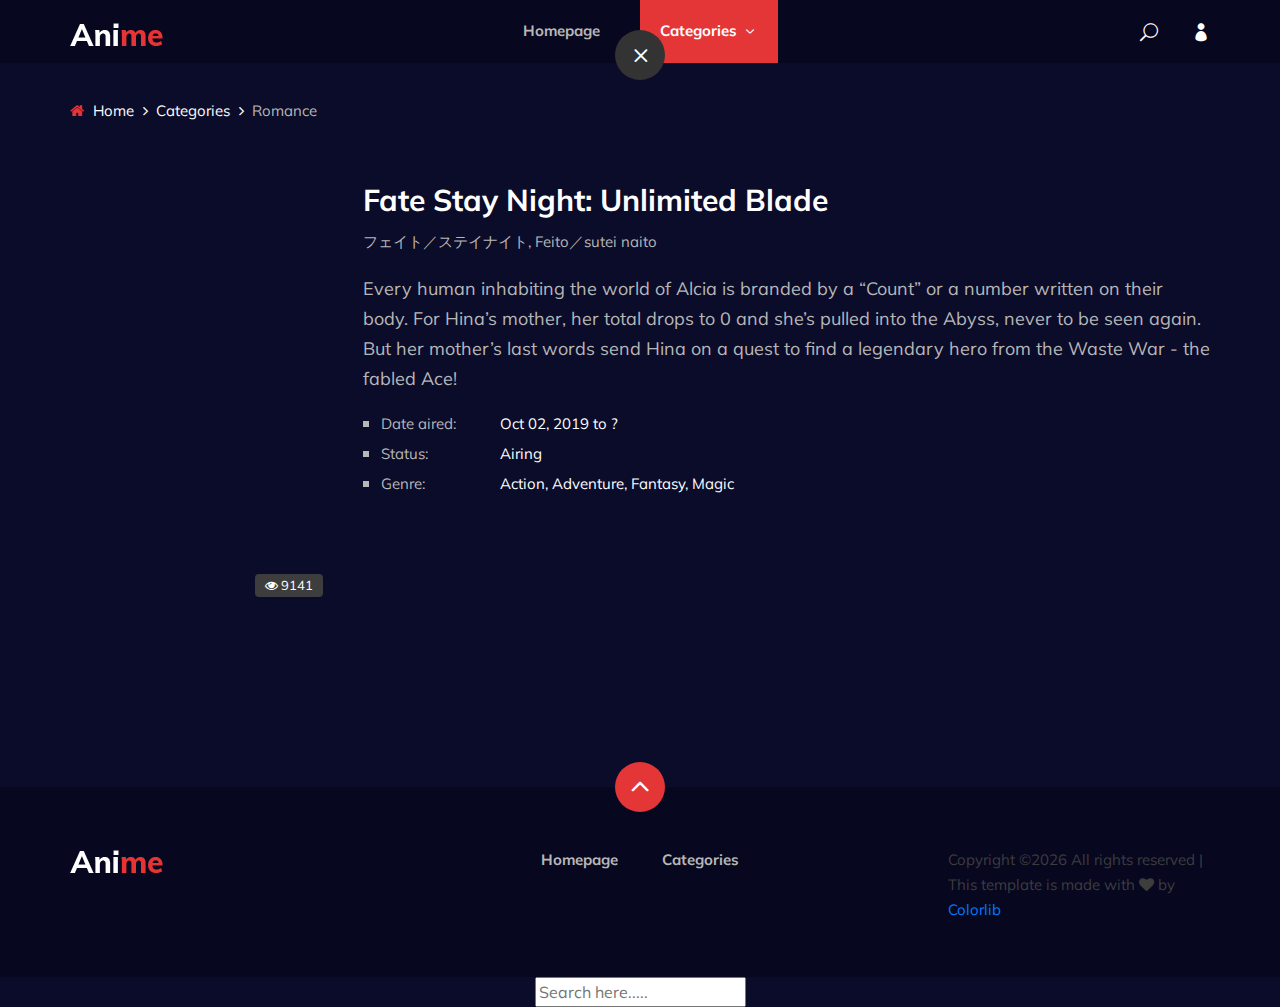
<file: anime-details.html>
<!DOCTYPE html>
<html lang="zxx">

<head>
    <meta charset="UTF-8">
    <meta name="description" content="Anime Template">
    <meta name="keywords" content="Anime, unica, creative, html">
    <meta name="viewport" content="width=device-width, initial-scale=1.0">
    <meta http-equiv="X-UA-Compatible" content="ie=edge">
    <title>Anime | Template</title>

    <!-- Google Font -->
    <link href="https://fonts.googleapis.com/css2?family=Oswald:wght@300;400;500;600;700&display=swap" rel="stylesheet">
    <link href="https://fonts.googleapis.com/css2?family=Mulish:wght@300;400;500;600;700;800;900&display=swap"
        rel="stylesheet">
    <link rel="stylesheet" href="https://unpkg.com/swiper@8/swiper-bundle.min.css" />
    <!-- Css Styles -->
    <link rel="stylesheet" href="css/bootstrap.min.css" type="text/css">
    <link rel="stylesheet" href="css/font-awesome.min.css" type="text/css">
    <link rel="stylesheet" href="css/elegant-icons.css" type="text/css">
    <link rel="stylesheet" href="css/style.css" type="text/css">
</head>

<body>
    <!-- Page Preloder -->
    <div id="preloder" class="preloder">
        <div class="loader"></div>
    </div>

    <!-- Header Section Begin -->
    <header class="header">
        <div class="container">
            <div class="row">
                <div class="col-lg-2">
                    <div class="header__logo">
                        <a href="./index.html">
                            <img src="img/logo.png" alt="">
                        </a>
                    </div>
                </div>
                <div class="col-lg-8">
                    <div class="header__nav">
                        <nav class="header__menu mobile-menu">
                            <ul>
                                <li><a href="./index.html">Homepage</a></li>
                                <li class="active"><a href="./categories.html">Categories <span class="arrow_carrot-down"></span></a>
                                    <ul class="dropdown">
                                        <li><a href="./categories.html">Categories</a></li>
                                    </ul>
                                </li>
                            </ul>
                        </nav>
                    </div>
                </div>
                <div class="col-lg-2">
                    <div class="header__right">
                        <a href="#" class="search-switch"><span class="icon_search"></span></a>
                        <a href="./login.html"><span class="icon_profile"></span></a>
                    </div>
                </div>
            </div>
            <div id="mobile-menu-wrap"></div>
        </div>
    </header>
    <!-- Header End -->

    <!-- Breadcrumb Begin -->
    <div class="breadcrumb-option">
        <div class="container">
            <div class="row">
                <div class="col-lg-12">
                    <div class="breadcrumb__links">
                        <a href="./index.html"><i class="fa fa-home"></i> Home</a>
                        <a href="./categories.html">Categories</a>
                        <span>Romance</span>
                    </div>
                </div>
            </div>
        </div>
    </div>
    <!-- Breadcrumb End -->

    <!-- Anime Section Begin -->
    <section class="anime-details spad">
        <div class="container">
            <div class="anime__details__content">
                <div class="row">
                    <div class="col-lg-3">
                        <div class="anime__details__pic set-bg" data-setbg="img/anime/details-pic.jpg">
                            <div class="view"><i class="fa fa-eye"></i> 9141</div>
                        </div>
                    </div>
                    <div class="col-lg-9">
                        <div class="anime__details__text">
                            <div class="anime__details__title">
                                <h3>Fate Stay Night: Unlimited Blade</h3>
                                <span>フェイト／ステイナイト, Feito／sutei naito</span>
                            </div>
   
                            <p>Every human inhabiting the world of Alcia is branded by a “Count” or a number written on
                                their body. For Hina’s mother, her total drops to 0 and she’s pulled into the Abyss,
                                never to be seen again. But her mother’s last words send Hina on a quest to find a
                            legendary hero from the Waste War - the fabled Ace!</p>
                            <div class="anime__details__widget">
                                <div class="row">
                                    <div class="col-lg-6 col-md-6">
                                        <ul>
                                            <li><span>Date aired:</span> Oct 02, 2019 to ?</li>
                                            <li><span>Status:</span> Airing</li>
                                            <li><span>Genre:</span> Action, Adventure, Fantasy, Magic</li>
                                        </ul>
                                    </div>
                                    <div class="col-lg-6 col-md-6">
                                    </div>
                                </div>
                            </div>
                        </div>
                    </div>
                </div>
            </div>
        </section>
        <!-- Anime Section End -->

        <!-- Footer Section Begin -->
        <footer class="footer">
            <div class="page-up">
                <a href="#" id="scrollToTopButton"><span class="arrow_carrot-up"></span></a>
            </div>
            <div class="container">
                <div class="row">
                    <div class="col-lg-3">
                        <div class="footer__logo">
                            <a href="./index.html"><img src="img/logo.png" alt=""></a>
                        </div>
                    </div>
                    <div class="col-lg-6">
                        <div class="footer__nav">
                            <ul>
                                <li class="active"><a href="./index.html">Homepage</a></li>
                                <li><a href="./categories.html">Categories</a></li>
                            </ul>
                        </div>
                    </div>
                    <div class="col-lg-3">
                        <p><!-- Link back to Colorlib can't be removed. Template is licensed under CC BY 3.0. -->
                          Copyright &copy;<script>document.write(new Date().getFullYear());</script> All rights reserved | This template is made with <i class="fa fa-heart" aria-hidden="true"></i> by <a href="https://colorlib.com" target="_blank">Colorlib</a>
                          <!-- Link back to Colorlib can't be removed. Template is licensed under CC BY 3.0. --></p>

                      </div>
                  </div>
              </div>
          </footer>
          <!-- Footer Section End -->

          <!-- Search model Begin -->
          <div class="search-model">
            <div class="h-100 d-flex align-items-center justify-content-center">
                <div class="search-close-switch"><i class="icon_close"></i></div>
                <form class="search-model-form">
                    <input type="text" id="search-input" placeholder="Search here.....">
                </form>
            </div>
        </div>
        <!-- Search model end -->

        <!-- Js Plugins -->
    </body>

    </html>
</file>
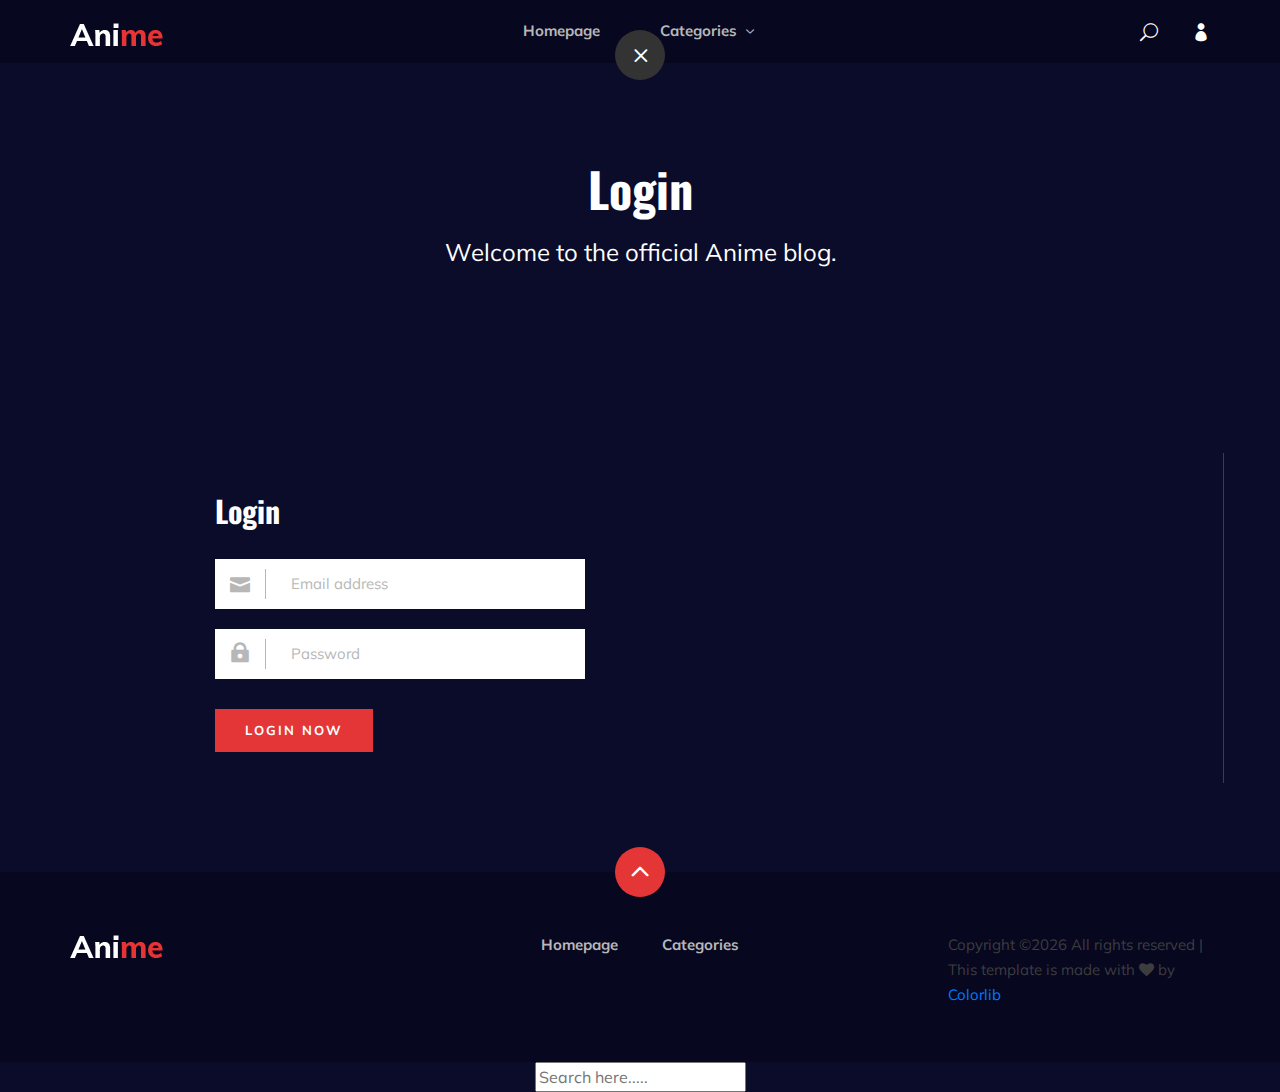
<file: login.html>
<!DOCTYPE html>
<html lang="zxx">

<head>
    <meta charset="UTF-8">
    <meta name="description" content="Anime Template">
    <meta name="keywords" content="Anime, unica, creative, html">
    <meta name="viewport" content="width=device-width, initial-scale=1.0">
    <meta http-equiv="X-UA-Compatible" content="ie=edge">
    <title>Anime | Template</title>

    <!-- Google Font -->
    <link href="https://fonts.googleapis.com/css2?family=Oswald:wght@300;400;500;600;700&display=swap" rel="stylesheet">
    <link href="https://fonts.googleapis.com/css2?family=Mulish:wght@300;400;500;600;700;800;900&display=swap"
        rel="stylesheet">
    <link rel="stylesheet" href="https://unpkg.com/swiper@8/swiper-bundle.min.css" />
    <!-- Css Styles -->
    <link rel="stylesheet" href="css/bootstrap.min.css" type="text/css">
    <link rel="stylesheet" href="css/font-awesome.min.css" type="text/css">
    <link rel="stylesheet" href="css/elegant-icons.css" type="text/css">
    <link rel="stylesheet" href="css/style.css" type="text/css">
</head>

<body>
    <!-- Page Preloder -->
    <div id="preloder" class="preloder">
        <div class="loader"></div>
    </div>

    <!-- Header Section Begin -->
    <header class="header">
        <div class="container">
            <div class="row">
                <div class="col-lg-2">
                    <div class="header__logo">
                        <a href="./index.html">
                            <img src="img/logo.png" alt="">
                        </a>
                    </div>
                </div>
                <div class="col-lg-8">
                    <div class="header__nav">
                        <nav class="header__menu mobile-menu">
                            <ul>
                                <li><a href="./index.html">Homepage</a></li>
                                <li><a href="./categories.html">Categories <span class="arrow_carrot-down"></span></a>
                                    <ul class="dropdown">
                                        <li><a href="./categories.html">Categories</a></li>
                                    </ul>
                                </li>
                            </ul>
                        </nav>
                    </div>
                </div>
                <div class="col-lg-2">
                    <div class="header__right">
                        <a href="#" class="search-switch"><span class="icon_search"></span></a>
                        <a href="./login.html"><span class="icon_profile"></span></a>
                    </div>
                </div>
            </div>
            <div id="mobile-menu-wrap"></div>
        </div>
    </header>
    <!-- Header End -->

    <!-- Normal Breadcrumb Begin -->
    <section class="normal-breadcrumb set-bg" data-setbg="img/normal-breadcrumb.jpg">
        <div class="container">
            <div class="row">
                <div class="col-lg-12 text-center">
                    <div class="normal__breadcrumb__text">
                        <h2>Login</h2>
                        <p>Welcome to the official Anime blog.</p>
                    </div>
                </div>
            </div>
        </div>
    </section>
    <!-- Normal Breadcrumb End -->

    <!-- Login Section Begin -->
    <section class="login spad">
        <div class="container">
            <div class="row">
                <div class="col-lg-12">
                    <div class="login__form">
                        <h3>Login</h3>
                        <form action="#">
                            <div class="input__item">
                                <input type="text" placeholder="Email address">
                                <span class="icon_mail"></span>
                            </div>
                            <div class="input__item">
                                <input type="text" placeholder="Password">
                                <span class="icon_lock"></span>
                            </div>
                            <button type="submit" class="site-btn">Login Now</button>
                        </form>
                    </div>
                </div>
            </div>
        </div>
    </section>
    <!-- Login Section End -->

    <!-- Footer Section Begin -->
    <footer class="footer">
        <div class="page-up">
            <a href="#" id="scrollToTopButton"><span class="arrow_carrot-up"></span></a>
        </div>
        <div class="container">
            <div class="row">
                <div class="col-lg-3">
                    <div class="footer__logo">
                        <a href="./index.html"><img src="img/logo.png" alt=""></a>
                    </div>
                </div>
                <div class="col-lg-6">
                    <div class="footer__nav">
                        <ul>
                            <li class="active"><a href="./index.html">Homepage</a></li>
                            <li><a href="./categories.html">Categories</a></li>
                        </ul>
                    </div>
                </div>
                <div class="col-lg-3">
                    <p><!-- Link back to Colorlib can't be removed. Template is licensed under CC BY 3.0. -->
                      Copyright &copy;<script>document.write(new Date().getFullYear());</script> All rights reserved | This template is made with <i class="fa fa-heart" aria-hidden="true"></i> by <a href="https://colorlib.com" target="_blank">Colorlib</a>
                      <!-- Link back to Colorlib can't be removed. Template is licensed under CC BY 3.0. --></p>

                  </div>
              </div>
          </div>
      </footer>
      <!-- Footer Section End -->

      <!-- Search model Begin -->
      <div class="search-model">
        <div class="h-100 d-flex align-items-center justify-content-center">
            <div class="search-close-switch"><i class="icon_close"></i></div>
            <form class="search-model-form">
                <input type="text" id="search-input" placeholder="Search here.....">
            </form>
        </div>
    </div>
    <!-- Search model end -->

    <!-- Js Plugins -->
</body>

</html>
</file>
<file: css/elegant-icons.css>
@font-face {
	font-family: 'ElegantIcons';
	src:url('../fonts/ElegantIcons.eot');
	src:url('../fonts/ElegantIcons.eot?#iefix') format('embedded-opentype'),
		url('../fonts/ElegantIcons.woff') format('woff'),
		url('../fonts/ElegantIcons.ttf') format('truetype'),
		url('../fonts/ElegantIcons.svg#ElegantIcons') format('svg');
	font-weight: normal;
	font-style: normal;
}

/* Use the following CSS code if you want to use data attributes for inserting your icons */
[data-icon]:before {
	font-family: 'ElegantIcons';
	content: attr(data-icon);
	speak: none;
	font-weight: normal;
	font-variant: normal;
	text-transform: none;
	line-height: 1;
	-webkit-font-smoothing: antialiased;
	-moz-osx-font-smoothing: grayscale;
}

/* Use the following CSS code if you want to have a class per icon */
/*
Instead of a list of all class selectors,
you can use the generic selector below, but it's slower:
[class*="your-class-prefix"] {
*/
.arrow_up, .arrow_down, .arrow_left, .arrow_right, .arrow_left-up, .arrow_right-up, .arrow_right-down, .arrow_left-down, .arrow-up-down, .arrow_up-down_alt, .arrow_left-right_alt, .arrow_left-right, .arrow_expand_alt2, .arrow_expand_alt, .arrow_condense, .arrow_expand, .arrow_move, .arrow_carrot-up, .arrow_carrot-down, .arrow_carrot-left, .arrow_carrot-right, .arrow_carrot-2up, .arrow_carrot-2down, .arrow_carrot-2left, .arrow_carrot-2right, .arrow_carrot-up_alt2, .arrow_carrot-down_alt2, .arrow_carrot-left_alt2, .arrow_carrot-right_alt2, .arrow_carrot-2up_alt2, .arrow_carrot-2down_alt2, .arrow_carrot-2left_alt2, .arrow_carrot-2right_alt2, .arrow_triangle-up, .arrow_triangle-down, .arrow_triangle-left, .arrow_triangle-right, .arrow_triangle-up_alt2, .arrow_triangle-down_alt2, .arrow_triangle-left_alt2, .arrow_triangle-right_alt2, .arrow_back, .icon_minus-06, .icon_plus, .icon_close, .icon_check, .icon_minus_alt2, .icon_plus_alt2, .icon_close_alt2, .icon_check_alt2, .icon_zoom-out_alt, .icon_zoom-in_alt, .icon_search, .icon_box-empty, .icon_box-selected, .icon_minus-box, .icon_plus-box, .icon_box-checked, .icon_circle-empty, .icon_circle-slelected, .icon_stop_alt2, .icon_stop, .icon_pause_alt2, .icon_pause, .icon_menu, .icon_menu-square_alt2, .icon_menu-circle_alt2, .icon_ul, .icon_ol, .icon_adjust-horiz, .icon_adjust-vert, .icon_document_alt, .icon_documents_alt, .icon_pencil, .icon_pencil-edit_alt, .icon_pencil-edit, .icon_folder-alt, .icon_folder-open_alt, .icon_folder-add_alt, .icon_info_alt, .icon_error-oct_alt, .icon_error-circle_alt, .icon_error-triangle_alt, .icon_question_alt2, .icon_question, .icon_comment_alt, .icon_chat_alt, .icon_vol-mute_alt, .icon_volume-low_alt, .icon_volume-high_alt, .icon_quotations, .icon_quotations_alt2, .icon_clock_alt, .icon_lock_alt, .icon_lock-open_alt, .icon_key_alt, .icon_cloud_alt, .icon_cloud-upload_alt, .icon_cloud-download_alt, .icon_image, .icon_images, .icon_lightbulb_alt, .icon_gift_alt, .icon_house_alt, .icon_genius, .icon_mobile, .icon_tablet, .icon_laptop, .icon_desktop, .icon_camera_alt, .icon_mail_alt, .icon_cone_alt, .icon_ribbon_alt, .icon_bag_alt, .icon_creditcard, .icon_cart_alt, .icon_paperclip, .icon_tag_alt, .icon_tags_alt, .icon_trash_alt, .icon_cursor_alt, .icon_mic_alt, .icon_compass_alt, .icon_pin_alt, .icon_pushpin_alt, .icon_map_alt, .icon_drawer_alt, .icon_toolbox_alt, .icon_book_alt, .icon_calendar, .icon_film, .icon_table, .icon_contacts_alt, .icon_headphones, .icon_lifesaver, .icon_piechart, .icon_refresh, .icon_link_alt, .icon_link, .icon_loading, .icon_blocked, .icon_archive_alt, .icon_heart_alt, .icon_star_alt, .icon_star-half_alt, .icon_star, .icon_star-half, .icon_tools, .icon_tool, .icon_cog, .icon_cogs, .arrow_up_alt, .arrow_down_alt, .arrow_left_alt, .arrow_right_alt, .arrow_left-up_alt, .arrow_right-up_alt, .arrow_right-down_alt, .arrow_left-down_alt, .arrow_condense_alt, .arrow_expand_alt3, .arrow_carrot_up_alt, .arrow_carrot-down_alt, .arrow_carrot-left_alt, .arrow_carrot-right_alt, .arrow_carrot-2up_alt, .arrow_carrot-2dwnn_alt, .arrow_carrot-2left_alt, .arrow_carrot-2right_alt, .arrow_triangle-up_alt, .arrow_triangle-down_alt, .arrow_triangle-left_alt, .arrow_triangle-right_alt, .icon_minus_alt, .icon_plus_alt, .icon_close_alt, .icon_check_alt, .icon_zoom-out, .icon_zoom-in, .icon_stop_alt, .icon_menu-square_alt, .icon_menu-circle_alt, .icon_document, .icon_documents, .icon_pencil_alt, .icon_folder, .icon_folder-open, .icon_folder-add, .icon_folder_upload, .icon_folder_download, .icon_info, .icon_error-circle, .icon_error-oct, .icon_error-triangle, .icon_question_alt, .icon_comment, .icon_chat, .icon_vol-mute, .icon_volume-low, .icon_volume-high, .icon_quotations_alt, .icon_clock, .icon_lock, .icon_lock-open, .icon_key, .icon_cloud, .icon_cloud-upload, .icon_cloud-download, .icon_lightbulb, .icon_gift, .icon_house, .icon_camera, .icon_mail, .icon_cone, .icon_ribbon, .icon_bag, .icon_cart, .icon_tag, .icon_tags, .icon_trash, .icon_cursor, .icon_mic, .icon_compass, .icon_pin, .icon_pushpin, .icon_map, .icon_drawer, .icon_toolbox, .icon_book, .icon_contacts, .icon_archive, .icon_heart, .icon_profile, .icon_group, .icon_grid-2x2, .icon_grid-3x3, .icon_music, .icon_pause_alt, .icon_phone, .icon_upload, .icon_download, .social_facebook, .social_twitter, .social_pinterest, .social_googleplus, .social_tumblr, .social_tumbleupon, .social_wordpress, .social_instagram, .social_dribbble, .social_vimeo, .social_linkedin, .social_rss, .social_deviantart, .social_share, .social_myspace, .social_skype, .social_youtube, .social_picassa, .social_googledrive, .social_flickr, .social_blogger, .social_spotify, .social_delicious, .social_facebook_circle, .social_twitter_circle, .social_pinterest_circle, .social_googleplus_circle, .social_tumblr_circle, .social_stumbleupon_circle, .social_wordpress_circle, .social_instagram_circle, .social_dribbble_circle, .social_vimeo_circle, .social_linkedin_circle, .social_rss_circle, .social_deviantart_circle, .social_share_circle, .social_myspace_circle, .social_skype_circle, .social_youtube_circle, .social_picassa_circle, .social_googledrive_alt2, .social_flickr_circle, .social_blogger_circle, .social_spotify_circle, .social_delicious_circle, .social_facebook_square, .social_twitter_square, .social_pinterest_square, .social_googleplus_square, .social_tumblr_square, .social_stumbleupon_square, .social_wordpress_square, .social_instagram_square, .social_dribbble_square, .social_vimeo_square, .social_linkedin_square, .social_rss_square, .social_deviantart_square, .social_share_square, .social_myspace_square, .social_skype_square, .social_youtube_square, .social_picassa_square, .social_googledrive_square, .social_flickr_square, .social_blogger_square, .social_spotify_square, .social_delicious_square, .icon_printer, .icon_calulator, .icon_building, .icon_floppy, .icon_drive, .icon_search-2, .icon_id, .icon_id-2, .icon_puzzle, .icon_like, .icon_dislike, .icon_mug, .icon_currency, .icon_wallet, .icon_pens, .icon_easel, .icon_flowchart, .icon_datareport, .icon_briefcase, .icon_shield, .icon_percent, .icon_globe, .icon_globe-2, .icon_target, .icon_hourglass, .icon_balance, .icon_rook, .icon_printer-alt, .icon_calculator_alt, .icon_building_alt, .icon_floppy_alt, .icon_drive_alt, .icon_search_alt, .icon_id_alt, .icon_id-2_alt, .icon_puzzle_alt, .icon_like_alt, .icon_dislike_alt, .icon_mug_alt, .icon_currency_alt, .icon_wallet_alt, .icon_pens_alt, .icon_easel_alt, .icon_flowchart_alt, .icon_datareport_alt, .icon_briefcase_alt, .icon_shield_alt, .icon_percent_alt, .icon_globe_alt, .icon_clipboard {
	font-family: 'ElegantIcons';
	speak: none;
	font-style: normal;
	font-weight: normal;
	font-variant: normal;
	text-transform: none;
	line-height: 1;
	-webkit-font-smoothing: antialiased;
}
.arrow_up:before {
	content: "\21";
}
.arrow_down:before {
	content: "\22";
}
.arrow_left:before {
	content: "\23";
}
.arrow_right:before {
	content: "\24";
}
.arrow_left-up:before {
	content: "\25";
}
.arrow_right-up:before {
	content: "\26";
}
.arrow_right-down:before {
	content: "\27";
}
.arrow_left-down:before {
	content: "\28";
}
.arrow-up-down:before {
	content: "\29";
}
.arrow_up-down_alt:before {
	content: "\2a";
}
.arrow_left-right_alt:before {
	content: "\2b";
}
.arrow_left-right:before {
	content: "\2c";
}
.arrow_expand_alt2:before {
	content: "\2d";
}
.arrow_expand_alt:before {
	content: "\2e";
}
.arrow_condense:before {
	content: "\2f";
}
.arrow_expand:before {
	content: "\30";
}
.arrow_move:before {
	content: "\31";
}
.arrow_carrot-up:before {
	content: "\32";
}
.arrow_carrot-down:before {
	content: "\33";
}
.arrow_carrot-left:before {
	content: "\34";
}
.arrow_carrot-right:before {
	content: "\35";
}
.arrow_carrot-2up:before {
	content: "\36";
}
.arrow_carrot-2down:before {
	content: "\37";
}
.arrow_carrot-2left:before {
	content: "\38";
}
.arrow_carrot-2right:before {
	content: "\39";
}
.arrow_carrot-up_alt2:before {
	content: "\3a";
}
.arrow_carrot-down_alt2:before {
	content: "\3b";
}
.arrow_carrot-left_alt2:before {
	content: "\3c";
}
.arrow_carrot-right_alt2:before {
	content: "\3d";
}
.arrow_carrot-2up_alt2:before {
	content: "\3e";
}
.arrow_carrot-2down_alt2:before {
	content: "\3f";
}
.arrow_carrot-2left_alt2:before {
	content: "\40";
}
.arrow_carrot-2right_alt2:before {
	content: "\41";
}
.arrow_triangle-up:before {
	content: "\42";
}
.arrow_triangle-down:before {
	content: "\43";
}
.arrow_triangle-left:before {
	content: "\44";
}
.arrow_triangle-right:before {
	content: "\45";
}
.arrow_triangle-up_alt2:before {
	content: "\46";
}
.arrow_triangle-down_alt2:before {
	content: "\47";
}
.arrow_triangle-left_alt2:before {
	content: "\48";
}
.arrow_triangle-right_alt2:before {
	content: "\49";
}
.arrow_back:before {
	content: "\4a";
}
.icon_minus-06:before {
	content: "\4b";
}
.icon_plus:before {
	content: "\4c";
}
.icon_close:before {
	content: "\4d";
}
.icon_check:before {
	content: "\4e";
}
.icon_minus_alt2:before {
	content: "\4f";
}
.icon_plus_alt2:before {
	content: "\50";
}
.icon_close_alt2:before {
	content: "\51";
}
.icon_check_alt2:before {
	content: "\52";
}
.icon_zoom-out_alt:before {
	content: "\53";
}
.icon_zoom-in_alt:before {
	content: "\54";
}
.icon_search:before {
	content: "\55";
}
.icon_box-empty:before {
	content: "\56";
}
.icon_box-selected:before {
	content: "\57";
}
.icon_minus-box:before {
	content: "\58";
}
.icon_plus-box:before {
	content: "\59";
}
.icon_box-checked:before {
	content: "\5a";
}
.icon_circle-empty:before {
	content: "\5b";
}
.icon_circle-slelected:before {
	content: "\5c";
}
.icon_stop_alt2:before {
	content: "\5d";
}
.icon_stop:before {
	content: "\5e";
}
.icon_pause_alt2:before {
	content: "\5f";
}
.icon_pause:before {
	content: "\60";
}
.icon_menu:before {
	content: "\61";
}
.icon_menu-square_alt2:before {
	content: "\62";
}
.icon_menu-circle_alt2:before {
	content: "\63";
}
.icon_ul:before {
	content: "\64";
}
.icon_ol:before {
	content: "\65";
}
.icon_adjust-horiz:before {
	content: "\66";
}
.icon_adjust-vert:before {
	content: "\67";
}
.icon_document_alt:before {
	content: "\68";
}
.icon_documents_alt:before {
	content: "\69";
}
.icon_pencil:before {
	content: "\6a";
}
.icon_pencil-edit_alt:before {
	content: "\6b";
}
.icon_pencil-edit:before {
	content: "\6c";
}
.icon_folder-alt:before {
	content: "\6d";
}
.icon_folder-open_alt:before {
	content: "\6e";
}
.icon_folder-add_alt:before {
	content: "\6f";
}
.icon_info_alt:before {
	content: "\70";
}
.icon_error-oct_alt:before {
	content: "\71";
}
.icon_error-circle_alt:before {
	content: "\72";
}
.icon_error-triangle_alt:before {
	content: "\73";
}
.icon_question_alt2:before {
	content: "\74";
}
.icon_question:before {
	content: "\75";
}
.icon_comment_alt:before {
	content: "\76";
}
.icon_chat_alt:before {
	content: "\77";
}
.icon_vol-mute_alt:before {
	content: "\78";
}
.icon_volume-low_alt:before {
	content: "\79";
}
.icon_volume-high_alt:before {
	content: "\7a";
}
.icon_quotations:before {
	content: "\7b";
}
.icon_quotations_alt2:before {
	content: "\7c";
}
.icon_clock_alt:before {
	content: "\7d";
}
.icon_lock_alt:before {
	content: "\7e";
}
.icon_lock-open_alt:before {
	content: "\e000";
}
.icon_key_alt:before {
	content: "\e001";
}
.icon_cloud_alt:before {
	content: "\e002";
}
.icon_cloud-upload_alt:before {
	content: "\e003";
}
.icon_cloud-download_alt:before {
	content: "\e004";
}
.icon_image:before {
	content: "\e005";
}
.icon_images:before {
	content: "\e006";
}
.icon_lightbulb_alt:before {
	content: "\e007";
}
.icon_gift_alt:before {
	content: "\e008";
}
.icon_house_alt:before {
	content: "\e009";
}
.icon_genius:before {
	content: "\e00a";
}
.icon_mobile:before {
	content: "\e00b";
}
.icon_tablet:before {
	content: "\e00c";
}
.icon_laptop:before {
	content: "\e00d";
}
.icon_desktop:before {
	content: "\e00e";
}
.icon_camera_alt:before {
	content: "\e00f";
}
.icon_mail_alt:before {
	content: "\e010";
}
.icon_cone_alt:before {
	content: "\e011";
}
.icon_ribbon_alt:before {
	content: "\e012";
}
.icon_bag_alt:before {
	content: "\e013";
}
.icon_creditcard:before {
	content: "\e014";
}
.icon_cart_alt:before {
	content: "\e015";
}
.icon_paperclip:before {
	content: "\e016";
}
.icon_tag_alt:before {
	content: "\e017";
}
.icon_tags_alt:before {
	content: "\e018";
}
.icon_trash_alt:before {
	content: "\e019";
}
.icon_cursor_alt:before {
	content: "\e01a";
}
.icon_mic_alt:before {
	content: "\e01b";
}
.icon_compass_alt:before {
	content: "\e01c";
}
.icon_pin_alt:before {
	content: "\e01d";
}
.icon_pushpin_alt:before {
	content: "\e01e";
}
.icon_map_alt:before {
	content: "\e01f";
}
.icon_drawer_alt:before {
	content: "\e020";
}
.icon_toolbox_alt:before {
	content: "\e021";
}
.icon_book_alt:before {
	content: "\e022";
}
.icon_calendar:before {
	content: "\e023";
}
.icon_film:before {
	content: "\e024";
}
.icon_table:before {
	content: "\e025";
}
.icon_contacts_alt:before {
	content: "\e026";
}
.icon_headphones:before {
	content: "\e027";
}
.icon_lifesaver:before {
	content: "\e028";
}
.icon_piechart:before {
	content: "\e029";
}
.icon_refresh:before {
	content: "\e02a";
}
.icon_link_alt:before {
	content: "\e02b";
}
.icon_link:before {
	content: "\e02c";
}
.icon_loading:before {
	content: "\e02d";
}
.icon_blocked:before {
	content: "\e02e";
}
.icon_archive_alt:before {
	content: "\e02f";
}
.icon_heart_alt:before {
	content: "\e030";
}
.icon_star_alt:before {
	content: "\e031";
}
.icon_star-half_alt:before {
	content: "\e032";
}
.icon_star:before {
	content: "\e033";
}
.icon_star-half:before {
	content: "\e034";
}
.icon_tools:before {
	content: "\e035";
}
.icon_tool:before {
	content: "\e036";
}
.icon_cog:before {
	content: "\e037";
}
.icon_cogs:before {
	content: "\e038";
}
.arrow_up_alt:before {
	content: "\e039";
}
.arrow_down_alt:before {
	content: "\e03a";
}
.arrow_left_alt:before {
	content: "\e03b";
}
.arrow_right_alt:before {
	content: "\e03c";
}
.arrow_left-up_alt:before {
	content: "\e03d";
}
.arrow_right-up_alt:before {
	content: "\e03e";
}
.arrow_right-down_alt:before {
	content: "\e03f";
}
.arrow_left-down_alt:before {
	content: "\e040";
}
.arrow_condense_alt:before {
	content: "\e041";
}
.arrow_expand_alt3:before {
	content: "\e042";
}
.arrow_carrot_up_alt:before {
	content: "\e043";
}
.arrow_carrot-down_alt:before {
	content: "\e044";
}
.arrow_carrot-left_alt:before {
	content: "\e045";
}
.arrow_carrot-right_alt:before {
	content: "\e046";
}
.arrow_carrot-2up_alt:before {
	content: "\e047";
}
.arrow_carrot-2dwnn_alt:before {
	content: "\e048";
}
.arrow_carrot-2left_alt:before {
	content: "\e049";
}
.arrow_carrot-2right_alt:before {
	content: "\e04a";
}
.arrow_triangle-up_alt:before {
	content: "\e04b";
}
.arrow_triangle-down_alt:before {
	content: "\e04c";
}
.arrow_triangle-left_alt:before {
	content: "\e04d";
}
.arrow_triangle-right_alt:before {
	content: "\e04e";
}
.icon_minus_alt:before {
	content: "\e04f";
}
.icon_plus_alt:before {
	content: "\e050";
}
.icon_close_alt:before {
	content: "\e051";
}
.icon_check_alt:before {
	content: "\e052";
}
.icon_zoom-out:before {
	content: "\e053";
}
.icon_zoom-in:before {
	content: "\e054";
}
.icon_stop_alt:before {
	content: "\e055";
}
.icon_menu-square_alt:before {
	content: "\e056";
}
.icon_menu-circle_alt:before {
	content: "\e057";
}
.icon_document:before {
	content: "\e058";
}
.icon_documents:before {
	content: "\e059";
}
.icon_pencil_alt:before {
	content: "\e05a";
}
.icon_folder:before {
	content: "\e05b";
}
.icon_folder-open:before {
	content: "\e05c";
}
.icon_folder-add:before {
	content: "\e05d";
}
.icon_folder_upload:before {
	content: "\e05e";
}
.icon_folder_download:before {
	content: "\e05f";
}
.icon_info:before {
	content: "\e060";
}
.icon_error-circle:before {
	content: "\e061";
}
.icon_error-oct:before {
	content: "\e062";
}
.icon_error-triangle:before {
	content: "\e063";
}
.icon_question_alt:before {
	content: "\e064";
}
.icon_comment:before {
	content: "\e065";
}
.icon_chat:before {
	content: "\e066";
}
.icon_vol-mute:before {
	content: "\e067";
}
.icon_volume-low:before {
	content: "\e068";
}
.icon_volume-high:before {
	content: "\e069";
}
.icon_quotations_alt:before {
	content: "\e06a";
}
.icon_clock:before {
	content: "\e06b";
}
.icon_lock:before {
	content: "\e06c";
}
.icon_lock-open:before {
	content: "\e06d";
}
.icon_key:before {
	content: "\e06e";
}
.icon_cloud:before {
	content: "\e06f";
}
.icon_cloud-upload:before {
	content: "\e070";
}
.icon_cloud-download:before {
	content: "\e071";
}
.icon_lightbulb:before {
	content: "\e072";
}
.icon_gift:before {
	content: "\e073";
}
.icon_house:before {
	content: "\e074";
}
.icon_camera:before {
	content: "\e075";
}
.icon_mail:before {
	content: "\e076";
}
.icon_cone:before {
	content: "\e077";
}
.icon_ribbon:before {
	content: "\e078";
}
.icon_bag:before {
	content: "\e079";
}
.icon_cart:before {
	content: "\e07a";
}
.icon_tag:before {
	content: "\e07b";
}
.icon_tags:before {
	content: "\e07c";
}
.icon_trash:before {
	content: "\e07d";
}
.icon_cursor:before {
	content: "\e07e";
}
.icon_mic:before {
	content: "\e07f";
}
.icon_compass:before {
	content: "\e080";
}
.icon_pin:before {
	content: "\e081";
}
.icon_pushpin:before {
	content: "\e082";
}
.icon_map:before {
	content: "\e083";
}
.icon_drawer:before {
	content: "\e084";
}
.icon_toolbox:before {
	content: "\e085";
}
.icon_book:before {
	content: "\e086";
}
.icon_contacts:before {
	content: "\e087";
}
.icon_archive:before {
	content: "\e088";
}
.icon_heart:before {
	content: "\e089";
}
.icon_profile:before {
	content: "\e08a";
}
.icon_group:before {
	content: "\e08b";
}
.icon_grid-2x2:before {
	content: "\e08c";
}
.icon_grid-3x3:before {
	content: "\e08d";
}
.icon_music:before {
	content: "\e08e";
}
.icon_pause_alt:before {
	content: "\e08f";
}
.icon_phone:before {
	content: "\e090";
}
.icon_upload:before {
	content: "\e091";
}
.icon_download:before {
	content: "\e092";
}
.social_facebook:before {
	content: "\e093";
}
.social_twitter:before {
	content: "\e094";
}
.social_pinterest:before {
	content: "\e095";
}
.social_googleplus:before {
	content: "\e096";
}
.social_tumblr:before {
	content: "\e097";
}
.social_tumbleupon:before {
	content: "\e098";
}
.social_wordpress:before {
	content: "\e099";
}
.social_instagram:before {
	content: "\e09a";
}
.social_dribbble:before {
	content: "\e09b";
}
.social_vimeo:before {
	content: "\e09c";
}
.social_linkedin:before {
	content: "\e09d";
}
.social_rss:before {
	content: "\e09e";
}
.social_deviantart:before {
	content: "\e09f";
}
.social_share:before {
	content: "\e0a0";
}
.social_myspace:before {
	content: "\e0a1";
}
.social_skype:before {
	content: "\e0a2";
}
.social_youtube:before {
	content: "\e0a3";
}
.social_picassa:before {
	content: "\e0a4";
}
.social_googledrive:before {
	content: "\e0a5";
}
.social_flickr:before {
	content: "\e0a6";
}
.social_blogger:before {
	content: "\e0a7";
}
.social_spotify:before {
	content: "\e0a8";
}
.social_delicious:before {
	content: "\e0a9";
}
.social_facebook_circle:before {
	content: "\e0aa";
}
.social_twitter_circle:before {
	content: "\e0ab";
}
.social_pinterest_circle:before {
	content: "\e0ac";
}
.social_googleplus_circle:before {
	content: "\e0ad";
}
.social_tumblr_circle:before {
	content: "\e0ae";
}
.social_stumbleupon_circle:before {
	content: "\e0af";
}
.social_wordpress_circle:before {
	content: "\e0b0";
}
.social_instagram_circle:before {
	content: "\e0b1";
}
.social_dribbble_circle:before {
	content: "\e0b2";
}
.social_vimeo_circle:before {
	content: "\e0b3";
}
.social_linkedin_circle:before {
	content: "\e0b4";
}
.social_rss_circle:before {
	content: "\e0b5";
}
.social_deviantart_circle:before {
	content: "\e0b6";
}
.social_share_circle:before {
	content: "\e0b7";
}
.social_myspace_circle:before {
	content: "\e0b8";
}
.social_skype_circle:before {
	content: "\e0b9";
}
.social_youtube_circle:before {
	content: "\e0ba";
}
.social_picassa_circle:before {
	content: "\e0bb";
}
.social_googledrive_alt2:before {
	content: "\e0bc";
}
.social_flickr_circle:before {
	content: "\e0bd";
}
.social_blogger_circle:before {
	content: "\e0be";
}
.social_spotify_circle:before {
	content: "\e0bf";
}
.social_delicious_circle:before {
	content: "\e0c0";
}
.social_facebook_square:before {
	content: "\e0c1";
}
.social_twitter_square:before {
	content: "\e0c2";
}
.social_pinterest_square:before {
	content: "\e0c3";
}
.social_googleplus_square:before {
	content: "\e0c4";
}
.social_tumblr_square:before {
	content: "\e0c5";
}
.social_stumbleupon_square:before {
	content: "\e0c6";
}
.social_wordpress_square:before {
	content: "\e0c7";
}
.social_instagram_square:before {
	content: "\e0c8";
}
.social_dribbble_square:before {
	content: "\e0c9";
}
.social_vimeo_square:before {
	content: "\e0ca";
}
.social_linkedin_square:before {
	content: "\e0cb";
}
.social_rss_square:before {
	content: "\e0cc";
}
.social_deviantart_square:before {
	content: "\e0cd";
}
.social_share_square:before {
	content: "\e0ce";
}
.social_myspace_square:before {
	content: "\e0cf";
}
.social_skype_square:before {
	content: "\e0d0";
}
.social_youtube_square:before {
	content: "\e0d1";
}
.social_picassa_square:before {
	content: "\e0d2";
}
.social_googledrive_square:before {
	content: "\e0d3";
}
.social_flickr_square:before {
	content: "\e0d4";
}
.social_blogger_square:before {
	content: "\e0d5";
}
.social_spotify_square:before {
	content: "\e0d6";
}
.social_delicious_square:before {
	content: "\e0d7";
}
.icon_printer:before {
	content: "\e103";
}
.icon_calulator:before {
	content: "\e0ee";
}
.icon_building:before {
	content: "\e0ef";
}
.icon_floppy:before {
	content: "\e0e8";
}
.icon_drive:before {
	content: "\e0ea";
}
.icon_search-2:before {
	content: "\e101";
}
.icon_id:before {
	content: "\e107";
}
.icon_id-2:before {
	content: "\e108";
}
.icon_puzzle:before {
	content: "\e102";
}
.icon_like:before {
	content: "\e106";
}
.icon_dislike:before {
	content: "\e0eb";
}
.icon_mug:before {
	content: "\e105";
}
.icon_currency:before {
	content: "\e0ed";
}
.icon_wallet:before {
	content: "\e100";
}
.icon_pens:before {
	content: "\e104";
}
.icon_easel:before {
	content: "\e0e9";
}
.icon_flowchart:before {
	content: "\e109";
}
.icon_datareport:before {
	content: "\e0ec";
}
.icon_briefcase:before {
	content: "\e0fe";
}
.icon_shield:before {
	content: "\e0f6";
}
.icon_percent:before {
	content: "\e0fb";
}
.icon_globe:before {
	content: "\e0e2";
}
.icon_globe-2:before {
	content: "\e0e3";
}
.icon_target:before {
	content: "\e0f5";
}
.icon_hourglass:before {
	content: "\e0e1";
}
.icon_balance:before {
	content: "\e0ff";
}
.icon_rook:before {
	content: "\e0f8";
}
.icon_printer-alt:before {
	content: "\e0fa";
}
.icon_calculator_alt:before {
	content: "\e0e7";
}
.icon_building_alt:before {
	content: "\e0fd";
}
.icon_floppy_alt:before {
	content: "\e0e4";
}
.icon_drive_alt:before {
	content: "\e0e5";
}
.icon_search_alt:before {
	content: "\e0f7";
}
.icon_id_alt:before {
	content: "\e0e0";
}
.icon_id-2_alt:before {
	content: "\e0fc";
}
.icon_puzzle_alt:before {
	content: "\e0f9";
}
.icon_like_alt:before {
	content: "\e0dd";
}
.icon_dislike_alt:before {
	content: "\e0f1";
}
.icon_mug_alt:before {
	content: "\e0dc";
}
.icon_currency_alt:before {
	content: "\e0f3";
}
.icon_wallet_alt:before {
	content: "\e0d8";
}
.icon_pens_alt:before {
	content: "\e0db";
}
.icon_easel_alt:before {
	content: "\e0f0";
}
.icon_flowchart_alt:before {
	content: "\e0df";
}
.icon_datareport_alt:before {
	content: "\e0f2";
}
.icon_briefcase_alt:before {
	content: "\e0f4";
}
.icon_shield_alt:before {
	content: "\e0d9";
}
.icon_percent_alt:before {
	content: "\e0da";
}
.icon_globe_alt:before {
	content: "\e0de";
}
.icon_clipboard:before {
	content: "\e0e6";
}


	.glyph {
		float: left;
		text-align: center;
		padding: .75em;
		margin: .4em 1.5em .75em 0;
		width: 6em;
text-shadow: none;
	}
        .glyph_big {
        font-size: 128px;
        color: #59c5dc;
        float: left;
        margin-right: 20px;
        }

        .glyph div { padding-bottom: 10px;}

	.glyph input {
		font-family: consolas, monospace;
		font-size: 12px;
		width: 100%;
		text-align: center;
		border: 0;
		box-shadow: 0 0 0 1px #ccc;
		padding: .2em;
                -moz-border-radius: 5px;
                -webkit-border-radius: 5px;
	}
	.centered {
		margin-left: auto;
		margin-right: auto;
	}
	.glyph .fs1 {
		font-size: 2em;
	}
</file>
<file: css/style.css>
html,body{height:100%;font-family:'Mulish', sans-serif;-webkit-font-smoothing:antialiased;background:#0b0c2a}h1,h2,h3,h4,h5,h6{margin:0;color:#111111;font-weight:400;font-family:'Mulish', sans-serif}h1{font-size:70px}h2{font-size:36px}h3{font-size:30px}h4{font-size:24px}h5{font-size:18px}h6{font-size:16px}p{font-size:15px;font-family:'Mulish', sans-serif;color:#3d3d3d;font-weight:400;line-height:25px;margin:0 0 15px 0}img{max-width:100%}input:focus,select:focus,button:focus,textarea:focus{outline:none}a:hover,a:focus{text-decoration:none;outline:none;color:#fff}ul,ol{padding:0;margin:0}.section-title{margin-bottom:30px}.section-title h4,.section-title h5{color:#fff;font-weight:600;line-height:21px;text-transform:uppercase;padding-left:20px;position:relative;font-family:'Oswald', sans-serif}.section-title h4:after,.section-title h5:after{position:absolute;left:0;top:-6px;height:32px;width:4px;background:#e53637;content:""}.set-bg{background-repeat:no-repeat;background-size:cover;background-position:top center}.spad{padding-top:100px;padding-bottom:100px}.text-white h1,.text-white h2,.text-white h3,.text-white h4,.text-white h5,.text-white h6,.text-white p,.text-white span,.text-white li,.text-white a{color:#fff}.primary-btn{display:inline-block;font-size:13px;font-weight:700;text-transform:uppercase;color:#fff;letter-spacing:2px}.primary-btn span{font-size:18px;margin-left:5px;position:relative;top:3px}.site-btn{font-size:13px;color:#fff;background:#e53637;font-weight:700;border:none;border-radius:2px;letter-spacing:2px;text-transform:uppercase;display:inline-block;padding:12px 30px}.preloder{position:fixed;width:100%;height:100%;top:0;left:0;z-index:999999;background:#000;visibility:hidden;opacity:0;transition:.2s}.preloder.active{visibility:visible;opacity:1}.loader{width:40px;height:40px;position:absolute;top:50%;left:50%;margin-top:-13px;margin-left:-13px;border-radius:60px;animation:loader 0.8s linear infinite;-webkit-animation:loader 0.8s linear infinite}@keyframes loader{0%{transform:rotate(0deg);border:4px solid #f44336;border-left-color:transparent}50%{transform:rotate(180deg);border:4px solid #673ab7;border-left-color:transparent}100%{transform:rotate(360deg);border:4px solid #f44336;border-left-color:transparent}}.spacial-controls{position:fixed;width:111px;height:91px;top:0;right:0;z-index:999}.spacial-controls .search-switch{display:block;height:100%;padding-top:30px;background:#323232;text-align:center;cursor:pointer}.search-modal{display:none;position:fixed;width:100%;height:100%;left:0;top:0;background:#000;z-index:99999}.search-modal-form{padding:0 15px}.search-modal-form input{width:500px;font-size:40px;border:none;border-bottom:2px solid #333;background:0 0;color:#999}.search-close-switch{position:absolute;width:50px;height:50px;background:#333;color:#fff;text-align:center;border-radius:50%;font-size:28px;line-height:28px;top:30px;cursor:pointer;display:flex;align-items:center;justify-content:center}.header{background:#070720}.header__logo{padding:20px 0 17px}.header__logo a{display:inline-block}.header__menu{text-align:center}.header__menu ul li{list-style:none;display:inline-block;position:relative;margin-right:16px}.header__menu ul li.active a{background:#e53637;color:#fff}.header__menu ul li:hover a{color:#fff}.header__menu ul li:hover .dropdown{top:62px;opacity:1;visibility:visible}.header__menu ul li:hover .dropdown li a{background:transparent}.header__menu ul li:last-child{margin-right:0}.header__menu ul li .dropdown{position:absolute;left:0;top:82px;width:150px;background:#fff;text-align:left;padding:5px 0;z-index:9;opacity:0;visibility:hidden;transition:all,0.3s}.header__menu ul li .dropdown li{display:block;margin-right:0}.header__menu ul li .dropdown li a{font-size:14px;color:#111;font-weight:500;padding:5px 20px}.header__menu ul li a{font-size:15px;color:#b7b7b7;display:block;font-weight:700;transition:all,0.5s;padding:20px}.header__menu ul li a span{position:relative;font-size:17px;top:2px}.header__right{text-align:right;padding:20px 0 15px}.header__right a{display:inline-block;font-size:18px;color:#fff;margin-right:30px}.header__right a:last-child{margin-right:0}.slicknav_menu{display:none}.hero{padding-top:50px}.hero-box{position:relative}.hero-box .hero__slider-pagination{position:absolute;left:0;bottom:10px;width:100%;text-align:center}.hero-box .hero__slider-pagination span{height:8px;width:8px;background:#b7b7b7;border-radius:50%;margin-right:10px;opacity:1}.hero-box .hero__slider-pagination span.active{background:#ffffff}.hero-box .hero__slider-pagination span:last-child{margin-right:0}.hero-box .hero__slider-pagination span.swiper-pagination-bullet-active{background-color:white}.hero-box .hero__slider-arrow{font-size:36px;height:66px;width:66px;background:#0b0c2a;line-height:66px;text-align:center;color:#fff;transform:rotate(45deg);position:relative;z-index:4;position:absolute;left:-33px;top:50%;margin-top:-47px}.hero-box .hero__slider-arrow.arrow__next{left:auto;right:-33px}.hero-box .hero__slider-arrow:after{position:absolute;top:6px;left:0;right:0;height:54px;width:54px;background:rgba(255,255,255,0.1);content:"";z-index:-1;margin:0 auto}.hero-box .hero__slider-arrow span{transform:rotate(-45deg);display:block;z-index:1}.hero__items{padding:250px 0 42px 50px;border-radius:5px;position:relative}.hero__text{position:relative;z-index:9}.hero__text .label{font-size:13px;color:#e53637;background:#fff;padding:5px 14px 3px;display:inline-block;position:relative;top:-100px;opacity:0;transition:all,0.2s}.hero__text h2{color:#fff;font-size:42px;font-family:'Oswald', sans-serif;font-weight:700;line-height:52px;margin-top:35px;margin-bottom:8px;position:relative;top:-100px;opacity:0;transition:all,0.4s}.hero__text p{color:#fff;font-size:16px;margin-bottom:40px;position:relative;top:-100px;opacity:0;transition:all,0.6s}.hero__text a{position:relative;top:-100px;opacity:0;transition:all,0.8s}.hero__text a span{font-size:13px;color:#fff;background:#e53637;display:inline-block;font-weight:700;letter-spacing:2px;text-transform:uppercase;padding:14px 20px;border-radius:4px 0 0 4px;margin-right:1px}.hero__text a i{font-size:20px;display:inline-block;background:#e53637;padding:11px 5px 16px 8px;color:#fff;border-radius:0 4px 4px 0}.hero__text .show{opacity:1}.hero__slider{position:relative}.hero__slider .swiper-slide-active .hero__text .label{top:0;opacity:1}.hero__slider .swiper-slide-active .hero__text h2{top:0;opacity:1}.hero__slider .swiper-slide-active .hero__text p{top:0;opacity:1}.hero__slider .swiper-slide-active .hero__text a{top:0;opacity:1}.product{padding-bottom:60px;padding-top:80px}.product-page{padding-top:60px}.btn__all{text-align:right;margin-bottom:30px}.trending__product{margin-bottom:50px}.popular__product{margin-bottom:50px}.recent__product{margin-bottom:50px}.product__item{margin-bottom:30px}.product__item__pic{height:325px;position:relative;border-radius:5px}.product__item__pic img{position:absolute}.product__item__pic .ep{font-size:13px;color:#fff;background:#e53637;display:inline-block;padding:2px 12px;border-radius:4px;position:absolute;left:10px;top:10px}.product__item__pic .comment{font-size:13px;color:#fff;background:#3d3d3d;display:inline-block;padding:2px 10px;border-radius:4px;position:absolute;left:10px;bottom:10px}.product__item__pic .view{font-size:13px;color:#fff;background:#3d3d3d;display:inline-block;padding:2px 10px;border-radius:4px;position:absolute;right:10px;bottom:10px}.product__item__text{padding-top:20px}.product__item__text ul{margin-bottom:10px}.product__item__text ul li{list-style:none;font-size:10px;color:#fff;font-weight:700;padding:1px 10px;background:rgba(255,255,255,0.2);border-radius:50px;display:inline-block}.product__item__text h5 a{color:#fff;font-weight:700;line-height:26px}.product__sidebar .section-title h5{color:#fff;font-weight:600;font-family:'Oswald', sans-serif;line-height:21px;text-transform:uppercase;padding-left:20px;position:relative}.product__sidebar .section-title h5:after{position:absolute;left:0;top:-6px;height:32px;width:4px;background:#e53637;content:""}.product__sidebar__view{position:relative;margin-bottom:80px}.product__sidebar__view .filter__controls{position:absolute;right:0;top:-5px}.product__sidebar__view .filter__controls li{list-style:none;font-size:13px;color:#b7b7b7;display:inline-block;margin-right:7px;cursor:pointer}.product__sidebar__view .filter__controls li.active{color:#fff}.product__sidebar__view .filter__controls li:last-child{margin-right:0}.product__sidebar__view__item{height:190px;position:relative;border-radius:5px;margin-bottom:20px;background-repeat:no-repeat;background-size:cover}.product__sidebar__view__item::after{content:'';display:block;position:absolute;top:0;right:0;bottom:0;left:0;background:#000;background:linear-gradient(0deg, rgba(0,0,0,0.8) 0%, rgba(0,0,0,0.7) 23%, rgba(255,255,255,0) 100%);border-radius:5px;z-index:1}.product__sidebar__view__item img{position:absolute;top:0;left:0;bottom:0;right:0;z-index:0}.product__sidebar__view__item .ep{font-size:13px;color:#fff;background:#e53637;display:inline-block;padding:2px 12px;border-radius:4px;position:absolute;left:10px;top:10px;z-index:2}.product__sidebar__view__item .view{font-size:13px;color:#fff;background:#3d3d3d;display:inline-block;padding:2px 10px;border-radius:4px;position:absolute;right:10px;top:10px;z-index:2}.product__sidebar__view__item h5{position:absolute;left:0;bottom:25px;width:100%;padding:0 30px 0 20px;z-index:2}.product__sidebar__view__item h5 a{color:#fff;font-weight:700;line-height:26px}.product__sidebar__comment{margin-bottom:35px}.product__sidebar__comment__item{margin-bottom:20px;overflow:hidden}.product__sidebar__comment__item__pic{float:left;margin-right:15px}.product__sidebar__comment__item__text{overflow:hidden}.product__sidebar__comment__item__text ul{margin-bottom:10px}.product__sidebar__comment__item__text ul li{list-style:none;font-size:10px;color:#fff;font-weight:700;padding:1px 10px;background:rgba(255,255,255,0.2);border-radius:50px;display:inline-block}.product__sidebar__comment__item__text h5{margin-bottom:10px}.product__sidebar__comment__item__text h5 a{color:#fff;font-weight:700;line-height:26px}.product__sidebar__comment__item__text span{display:block;font-size:13px;color:#b7b7b7}.product__page__title{border-bottom:2px solid rgba(255,255,255,0.2);padding-bottom:10px;margin-bottom:30px}.product__page__title .section-title{margin-bottom:0}.product__page__title .product__page__filter{text-align:right}.product__page__title .product__page__filter p{color:#fff;display:inline-block;margin-bottom:0;margin-right:16px}.product__page__title .product__page__filter .nice-select{float:none;display:inline-block;font-size:15px;color:#3d3d3d;font-weight:700;border-radius:0;padding-left:15px;padding-right:40px;height:32px;line-height:32px}.product__page__title .product__page__filter .nice-select:after{border-bottom:2px solid #111;border-right:2px solid #111;height:8px;top:47%;width:8px;right:15px}.product__page__title .product__page__filter .nice-select .list{margin-top:0;border-radius:0}.product__pagination{padding-top:15px}.product__pagination a{display:inline-block;font-size:15px;color:#b7b7b7;font-weight:600;height:50px;width:50px;border:1px solid transparent;border-radius:50%;line-height:48px;text-align:center;transition:all,0.3s}.product__pagination a:hover{color:#ffffff}.product__pagination a.current-page{border:1px solid #ffffff}.product__pagination a i{color:#b7b7b7;font-size:15px}.anime-details{padding-top:60px}.anime__details__content{margin-bottom:65px}.anime__details__text{position:relative}.anime__details__text p{color:#b7b7b7;font-size:18px;line-height:30px}.anime__details__pic{height:440px;border-radius:5px;position:relative}.anime__details__pic .comment{font-size:13px;color:#fff;background:#3d3d3d;display:inline-block;padding:2px 10px;border-radius:4px;position:absolute;left:10px;bottom:25px}.anime__details__pic .view{font-size:13px;color:#fff;background:#3d3d3d;display:inline-block;padding:2px 10px;border-radius:4px;position:absolute;right:10px;bottom:25px}.anime__details__title{margin-bottom:20px}.anime__details__title h3{color:#fff;font-weight:700;margin-bottom:13px}.anime__details__title span{font-size:15px;color:#b7b7b7;display:block}.anime__details__rating{text-align:center;position:absolute;right:0;top:0}.anime__details__rating .rating i{font-size:24px;color:#e89f12;display:inline-block}.anime__details__rating span{display:block;font-size:18px;color:#b7b7b7}.anime__details__widget{margin-bottom:15px}.anime__details__widget ul{margin-bottom:20px}.anime__details__widget ul li{list-style:none;font-size:15px;color:#fff;line-height:30px;position:relative;padding-left:18px}.anime__details__widget ul li:before{position:absolute;left:0;top:12px;height:6px;width:6px;background:#b7b7b7;content:""}.anime__details__widget ul li span{color:#b7b7b7;width:115px;display:inline-block}.anime__details__btn .follow-btn{font-size:13px;color:#fff;background:#e53637;display:inline-block;font-weight:700;letter-spacing:2px;text-transform:uppercase;padding:14px 20px;border-radius:4px;margin-right:11px}.anime__details__btn .watch-btn span{font-size:13px;color:#fff;background:#e53637;display:inline-block;font-weight:700;letter-spacing:2px;text-transform:uppercase;padding:14px 20px;border-radius:4px 0 0 4px;margin-right:1px}.anime__details__btn .watch-btn i{font-size:20px;display:inline-block;background:#e53637;padding:11px 5px 16px 8px;color:#fff;border-radius:0 4px 4px 0}.anime__details__review{margin-bottom:55px}.anime__review__item{overflow:hidden;margin-bottom:15px}.anime__review__item__pic{float:left;margin-right:20px;position:relative}.anime__review__item__pic:before{position:absolute;right:-30px;top:15px;border-top:15px solid transparent;border-left:15px solid #1d1e39;content:"";transform:rotate(45deg)}.anime__review__item__pic img{height:50px;width:50px;border-radius:50%}.anime__review__item__text{overflow:hidden;background:#1d1e39;padding:18px 30px 16px 20px;border-radius:10px}.anime__review__item__text h6{color:#fff;font-weight:700;margin-bottom:10px}.anime__review__item__text h6 span{color:#b7b7b7;font-weight:400}.anime__review__item__text p{color:#b7b7b7;line-height:23px;margin-bottom:0}.anime__details__form form textarea{width:100%;font-size:15px;color:#b7b7b7;padding-left:20px;padding-top:12px;height:110px;border:none;border-radius:5px;resize:none;margin-bottom:24px}.anime__details__form form button{font-size:11px;color:#fff;font-weight:700;letter-spacing:2px;text-transform:uppercase;background:#e53637;border:none;padding:10px 15px;border-radius:2px}.anime__video__player{margin-bottom:70px}.anime__video__player .plyr--video{border-radius:5px;background:transparent}.anime__video__player .plyr audio,.anime__video__player .plyr iframe,.anime__video__player .plyr video{width:102%}.anime__video__player .plyr--full-ui.plyr--video .plyr__control--overlaid{display:block}.anime__video__player .plyr--video .plyr__control.plyr__tab-focus,.anime__video__player .plyr--video .plyr__control:hover,.anime__video__player .plyr--video .plyr__control[aria-expanded=true]{background:transparent}.anime__video__player .plyr--video .plyr__controls{background:transparent}.anime__video__player .plyr--video .plyr__progress__buffer{color:transparent}.anime__video__player .plyr--full-ui input[type=range]{color:#fff}.anime__video__player .plyr__controls .plyr__controls__item.plyr__progress__container{position:absolute;left:26px;bottom:45px;width:calc(100% - 60px)}.anime__video__player .plyr__menu{margin-right:70px}.anime__video__player .plyr__controls .plyr__controls__item:first-child{position:absolute;left:32px;bottom:8px}.anime__video__player .plyr__controls .plyr__controls__item:last-child{position:absolute;right:32px;bottom:8px}.anime__video__player .plyr__volume{position:absolute;width:auto;left:76px;bottom:8px}.anime__video__player .plyr__controls .plyr__controls__item.plyr__time{position:absolute;left:106px;bottom:12px}.anime__video__player .plyr__control--overlaid{background:transparent;background:var(--plyr-video-control-background-hover, var(--plyr-color-main, var(--plyr-color-main, transparent)))}.anime__video__player .plyr__control--overlaid svg{height:60px;width:50px}.anime__details__episodes{margin-bottom:35px}.anime__details__episodes a{display:inline-block;font-size:15px;color:#fff;background:rgba(255,255,255,0.2);padding:10px 20px;border-radius:4px;margin-right:15px;margin-bottom:20px;transition:all,0.3s}.anime__details__episodes a:hover{color:#000;background:#fff}.breadcrumb-option{padding-top:35px}.breadcrumb__links a{font-size:15px;color:#fff;margin-right:18px;display:inline-block;position:relative}.breadcrumb__links a i{margin-right:5px;color:#e53637}.breadcrumb__links a:after{position:absolute;right:-14px;top:0;content:'\f105';font-family:"FontAwesome"}.breadcrumb__links span{font-size:15px;color:#b7b7b7;display:inline-block}.normal-breadcrumb{height:300px;display:flex;align-items:center;justify-content:center}.normal__breadcrumb__text h2{color:#fff;font-size:48px;font-family:'Oswald', sans-serif;font-weight:700;margin-bottom:22px}.normal__breadcrumb__text p{color:#fff;font-size:24px;margin-bottom:0}.blog{padding-top:70px;padding-bottom:90px}.blog__item{height:580px;position:relative;margin-left:-10px;margin-right:-10px;margin-bottom:10px}.blog__item.small__item{height:285px}.blog__item.small__item .blog__item__text{padding:0 30px}.blog__item.small__item .blog__item__text p{margin-bottom:5px}.blog__item.small__item .blog__item__text h4 a{font-size:20px;line-height:30px}.blog__item__text{position:absolute;left:0;bottom:25px;text-align:center;width:100%;padding:0 105px}.blog__item__text p{color:#fff;margin-bottom:12px}.blog__item__text p span{color:#e53637;margin-right:5px}.blog__item__text h4 a{color:#fff;line-height:34px}.blog-details{padding-top:70px}.blog__details__title{text-align:center;margin-bottom:70px}.blog__details__title h6{font-size:15px;color:#fff;font-weight:700;text-transform:uppercase;margin-bottom:30px}.blog__details__title h6 span{color:#b7b7b7;font-weight:400;text-transform:none}.blog__details__title h2{color:#fff;font-size:48px;font-weight:700;line-height:60px;margin-bottom:38px}.blog__details__title .blog__details__social a{display:inline-block;font-size:15px;color:#fff;padding:16px 35px 14px 20px;border-radius:2px;margin-right:6px}.blog__details__title .blog__details__social a:last-child{margin-right:0}.blog__details__title .blog__details__social a.facebook{background:#3b5998}.blog__details__title .blog__details__social a.pinterest{background:#ca2027}.blog__details__title .blog__details__social a.linkedin{background:#0372b1}.blog__details__title .blog__details__social a.twitter{background:#39a1f2}.blog__details__title .blog__details__social a i{margin-right:6px}.blog__details__pic{margin-bottom:30px}.blog__details__pic img{min-width:100%}.blog__details__text{margin-bottom:40px}.blog__details__text p{color:#fff;font-size:17px;line-height:30px}.blog__details__item__text{margin-bottom:42px}.blog__details__item__text h4{color:#fff;font-weight:700;margin-bottom:35px}.blog__details__item__text img{min-width:100%;margin-bottom:26px}.blog__details__item__text p{color:#fff;font-size:17px;line-height:30px;margin-bottom:0}.blog__details__tags{margin-bottom:60px}.blog__details__tags a{display:inline-block;color:#b7b7b7;font-size:12px;font-weight:700;letter-spacing:2px;text-transform:uppercase;background:rgba(255,255,255,0.1);border-radius:2px;margin-right:6px;padding:6px 15px;margin-bottom:10px}.blog__details__tags a:last-child{margin-right:0}.blog__details__btns{border-top:1px solid rgba(255,255,255,0.2);border-bottom:1px solid rgba(255,255,255,0.2);padding:20px 0 15px;margin-bottom:65px}.blog__details__btns__item{margin-bottom:20px}.blog__details__btns__item.next__btn{text-align:right}.blog__details__btns__item h5 a{font-size:17px;letter-spacing:2px;color:#fff}.blog__details__btns__item h5 a span{font-size:30px;color:#b7b7b7;position:relative;top:8px}.blog__details__comment{border-bottom:1px solid rgba(255,255,255,0.1);padding-bottom:30px}.blog__details__comment h4{color:#fff;font-weight:700;margin-bottom:26px}.blog__details__comment__item{margin-bottom:40px;overflow:hidden}.blog__details__comment__item.blog__details__comment__item--reply{padding-left:112px}.blog__details__comment__item__pic{float:left;margin-right:40px}.blog__details__comment__item__text{overflow:hidden}.blog__details__comment__item__text span{font-size:14px;color:#b7b7b7;display:block;margin-bottom:10px}.blog__details__comment__item__text h5{color:#fff;font-weight:700;margin-bottom:10px}.blog__details__comment__item__text p{color:#b7b7b7;font-size:14px;line-height:22px;margin-bottom:25px}.blog__details__comment__item__text a{display:inline-block;color:#fff;background:rgba(255,255,255,0.1);padding:6px 20px;letter-spacing:2px;border-radius:2px;margin-right:14px;transition:all,0.3s}.blog__details__comment__item__text a:hover{background:#e53637}.blog__details__form{padding-top:50px}.blog__details__form h4{color:#fff;font-weight:700;margin-bottom:26px}.blog__details__form form input{height:50px;width:100%;background:#fff;font-size:15px;color:#a6a6a6;padding-left:20px;border-radius:2px;border:none;margin-bottom:30px}.blog__details__form form input::placeholder{color:#a6a6a6}.blog__details__form form textarea{height:115px;width:100%;background:#fff;font-size:15px;color:#a6a6a6;padding-left:20px;border-radius:2px;padding-top:12px;resize:none;border:none;margin-bottom:34px}.blog__details__form form textarea::placeholder{color:#a6a6a6}.login{padding-top:130px;padding-bottom:120px}.login__form{position:relative;padding-left:145px}.login__form:after{position:absolute;right:-14px;top:-40px;height:330px;width:1px;background:rgba(255,255,255,0.2);content:""}.login__form h3{color:#fff;font-weight:700;font-family:'Oswald', sans-serif;margin-bottom:30px}.login__form form .input__item{position:relative;width:370px;margin-bottom:20px}.login__form form .input__item:before{position:absolute;left:50px;top:10px;height:30px;width:1px;background:#b7b7b7;content:""}.login__form form .input__item input{height:50px;width:100%;font-size:15px;color:#b7b7b7;background:#fff;border:none;padding-left:76px}.login__form form .input__item input::placeholder{color:#b7b7b7}.login__form form .input__item span{color:#b7b7b7;font-size:20px;position:absolute;left:15px;top:13px}.login__form form button{border-radius:0;margin-top:10px}.login__form .forget_pass{font-size:15px;color:#fff;display:inline-block;position:absolute;right:60px;bottom:12px}.login__register{padding-left:30px}.login__register h3{color:#fff;font-weight:700;font-family:'Oswald', sans-serif;margin-bottom:30px}.login__register .primary-btn{background:#e53637;padding:12px 42px}.login__social{padding-top:52px}.login__social__links{text-align:center}.login__social__links span{color:#fff;display:block;font-size:13px;font-weight:700;letter-spacing:2px;text-transform:uppercase;margin-bottom:30px}.login__social__links ul li{list-style:none;margin-bottom:15px}.login__social__links ul li:last-child{margin-bottom:0}.login__social__links ul li a{color:#fff;display:block;font-size:13px;font-weight:700;letter-spacing:2px;text-transform:uppercase;width:460px;padding:14px 0;position:relative;margin:0 auto}.login__social__links ul li a.facebook{background:#4267b2}.login__social__links ul li a.google{background:#ff4343}.login__social__links ul li a.twitter{background:#1da1f2}.login__social__links ul li a i{font-size:20px;position:absolute;left:32px;top:14px}.signup{padding-top:130px;padding-bottom:150px}.signup .login__form:after{height:450px}.signup .login__form h5{font-size:15px;color:#fff;margin-top:36px}.signup .login__form h5 a{color:#e53637;font-weight:700}.signup .login__social__links{text-align:left;padding-left:40px}.signup .login__social__links h3{color:#fff;font-weight:700;font-family:'Oswald', sans-serif;margin-bottom:30px}.signup .login__social__links ul li a{margin:0;text-align:center}.footer{background:#070720;padding-top:60px;padding-bottom:40px;position:relative}.page-up{position:absolute;left:50%;top:-25px;margin-left:-25px}.page-up a{display:inline-block;font-size:36px;color:#fff;height:50px;width:50px;background:#e53637;line-height:50px;text-align:center;border-radius:50%}.page-up a span{position:relative;top:2px;left:-1px}.footer__nav{text-align:center}.footer__nav ul li{list-style:none;display:inline-block;position:relative;margin-right:40px}.footer__nav ul li:last-child{margin-right:0}.footer__nav ul li a{font-size:15px;color:#b7b7b7;display:block;font-weight:700}.footer__copyright__text{color:#b7b7b7;margin-bottom:0;text-align:right}.footer__copyright__text a{color:#e53637}@media only screen and (min-width: 1200px) and (max-width: 1300px){.hero{overflow:hidden}}@media only screen and (min-width: 1200px){.container{max-width:1170px}}@media only screen and (min-width: 992px) and (max-width: 1199px){.hero{overflow:hidden}.login__form{position:relative;padding-left:32px}.login__social__links ul li a{width:380px}.blog__item__text{padding:0 50px}}@media only screen and (min-width: 768px) and (max-width: 991px){.hero{overflow:hidden}.header{position:relative}.header .container{position:relative}.header__right{position:absolute;right:120px;top:-42px;padding:0}.header__menu{display:none}.slicknav_menu{background:transparent;padding:0;display:block}.slicknav_nav{position:absolute;left:0;top:60px;width:100%;background:#fff;padding:15px 30px;z-index:9}.slicknav_nav ul{margin:0}.slicknav_nav .slicknav_row,.slicknav_nav a{padding:7px 0;margin:0;color:#111;font-weight:600}.slicknav_btn{border-radius:0;background-color:#222;position:absolute;right:0;top:9px}.slicknav_nav .slicknav_arrow{color:#111}.slicknav_nav .slicknav_row:hover{border-radius:0;background:transparent;color:#111}.slicknav_nav a:hover{border-radius:0;background:transparent;color:#111}.product__sidebar{padding-top:50px}.footer__logo{text-align:center;margin-bottom:20px}.footer__nav{margin-bottom:15px}.footer__copyright__text{text-align:center}.anime__details__widget ul li span{width:90px}.anime__details__pic{margin-bottom:40px}.anime__details__sidebar{padding-top:50px}.login__form{padding-left:0;margin-bottom:40px}.login__form:after{display:none}.login__form form .input__item{width:auto}.login__register{padding-left:0}.signup .login__social__links{padding-left:0}}@media only screen and (max-width: 767px){.hero{overflow:hidden}.header{position:relative}.header .container{position:relative}.header__right{position:absolute;right:120px;top:-42px;padding:0}.header__menu{display:none}.slicknav_menu{background:transparent;padding:0;display:block}.slicknav_nav{position:absolute;left:0;top:60px;width:100%;background:#fff;padding:15px 30px;z-index:9}.slicknav_nav ul{margin:0}.slicknav_nav .slicknav_row,.slicknav_nav a{padding:7px 0;margin:0;color:#111;font-weight:600}.slicknav_btn{border-radius:0;background-color:#222;position:absolute;right:0;top:9px}.slicknav_nav .slicknav_arrow{color:#111}.slicknav_nav .slicknav_row:hover{border-radius:0;background:transparent;color:#111}.slicknav_nav a:hover{border-radius:0;background:transparent;color:#111}.product__sidebar{padding-top:50px}.footer__logo{text-align:center;margin-bottom:20px}.footer__nav{margin-bottom:15px}.footer__copyright__text{text-align:center}.blog__details__title h2{font-size:34px;line-height:normal}.anime__details__pic{margin-bottom:40px}.anime__details__sidebar{padding-top:50px}.btn__all{text-align:left}.product__page__title .section-title{margin-bottom:30px}.product__page__title .product__page__filter{text-align:left}.anime__details__rating{text-align:left;position:relative;margin-bottom:20px}.blog__details__social{overflow:hidden}.blog__details__title .blog__details__social a{margin-right:10px;margin-bottom:10px;width:calc(50% - 10px);float:left}.login__form{padding-left:0;margin-bottom:40px}.login__form:after{display:none}.login__form form .input__item{width:auto}.signup .login__social__links{padding-left:0}.login__social__links ul li a{width:auto}.blog__item__text{padding:0 30px}.login__register{padding-left:0}.product__sidebar__view .filter__controls li{margin-right:2px}.search-modal-form input{width:100%}}@media only screen and (max-width: 479px){.hero__slider.owl-carousel .owl-nav{display:none}.hero__items{padding:250px 0 42px 15px}.hero__text h2{font-size:32px}.footer__nav ul li{margin-right:10px}.anime__details__btn .follow-btn{padding:14px 26px;margin-right:11px;margin-bottom:25px}.anime__details__widget ul li span{width:85px}.anime__video__player .plyr__volume{left:65px}.anime__video__player .plyr__controls .plyr__controls__item.plyr__time{left:95px}.anime__video__player .plyr__menu{margin-right:60px}.blog__details__title h2{font-size:30px;line-height:normal}.blog__details__title .blog__details__social a{padding:16px 25px 14px 20px}.blog__details__comment__item.blog__details__comment__item--reply{padding-left:0}.blog__details__comment__item__pic{margin-right:25px}.blog__details__comment__item__text a{margin-right:6px}.login__social__links ul li a i{left:20px}.login__form .forget_pass{position:relative;left:0;bottom:0;margin-top:25px}.header__right a{margin-right:10px}.anime__review__item__text h6 span{font-size:12px}.anime__review__item__text{padding:18px 20px 20px}}
/*# sourceMappingURL=style.css.map */
</file>
